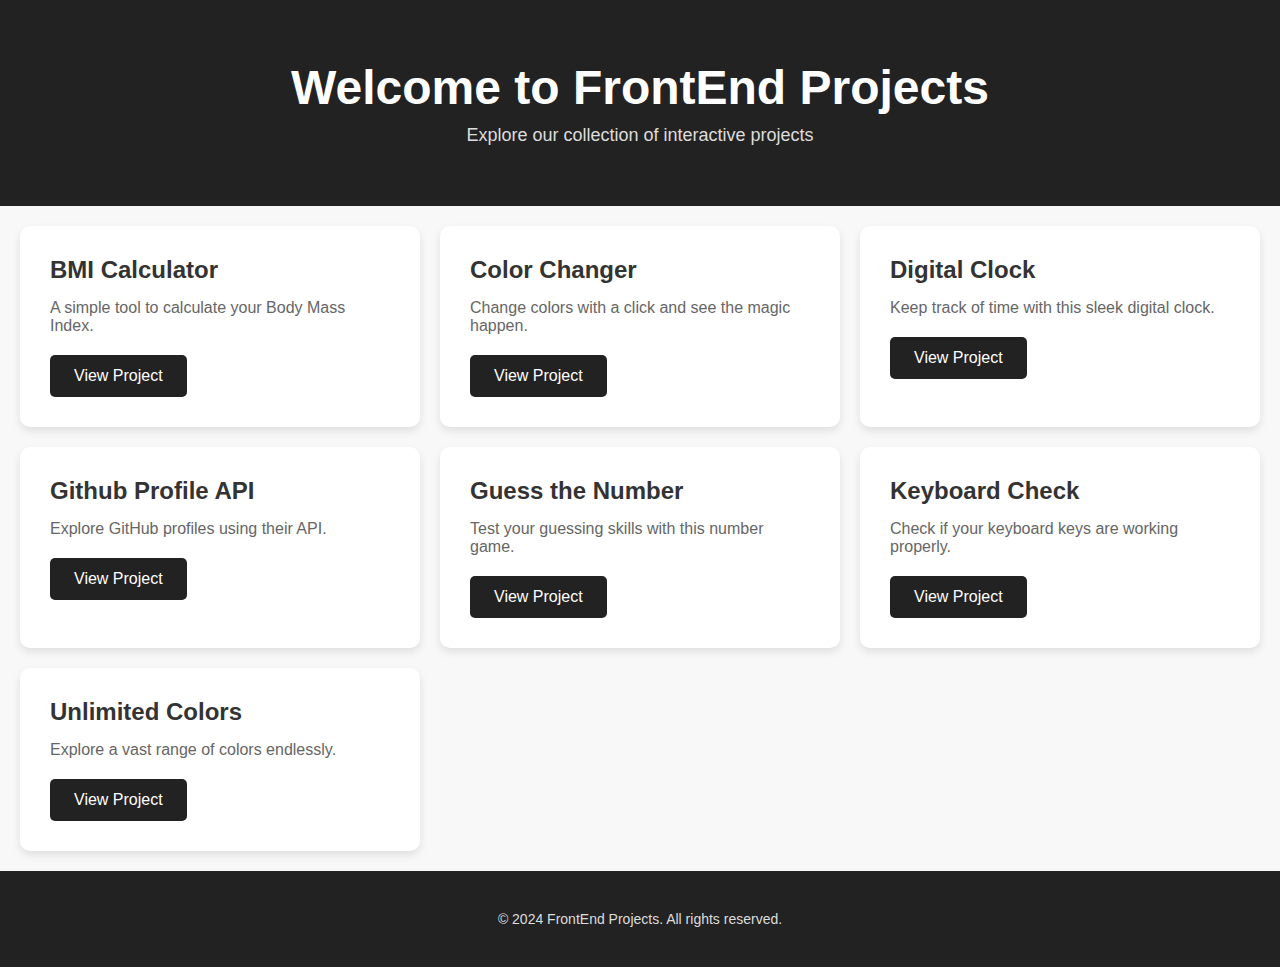
<file: index.html>
<!DOCTYPE html>
<html lang="en">
  <head>
    <meta charset="UTF-8" />
    <meta name="viewport" content="width=device-width, initial-scale=1.0" />
    <title>FrontEnd Projects</title>
    <link rel="stylesheet" href="style.css" />
  </head>
  <body>
    <header>
      <h1>Welcome to FrontEnd Projects</h1>
      <p>Explore our collection of interactive projects</p>
    </header>
    <main>
      <section class="projects">
        <article class="project">
          <h2>BMI Calculator</h2>
          <p>A simple tool to calculate your Body Mass Index.</p>
          <a href="BMI_Calculator/index.html">View Project</a>
        </article>
        <article class="project">
          <h2>Color Changer</h2>
          <p>Change colors with a click and see the magic happen.</p>
          <a href="Color_Changer/index.html">View Project</a>
        </article>
        <article class="project">
          <h2>Digital Clock</h2>
          <p>Keep track of time with this sleek digital clock.</p>
          <a href="Digital_Clock/index.html">View Project</a>
        </article>
        <article class="project">
          <h2>Github Profile API</h2>
          <p>Explore GitHub profiles using their API.</p>
          <a href="Github_Profile_API/index.html">View Project</a>
        </article>
        <article class="project">
          <h2>Guess the Number</h2>
          <p>Test your guessing skills with this number game.</p>
          <a href="Guess_the_Number/index.html">View Project</a>
        </article>
        <article class="project">
          <h2>Keyboard Check</h2>
          <p>Check if your keyboard keys are working properly.</p>
          <a href="Keyboard_Check/index.html">View Project</a>
        </article>
        <article class="project">
          <h2>Unlimited Colors</h2>
          <p>Explore a vast range of colors endlessly.</p>
          <a href="Unlimited_Colors/index.html">View Project</a>
        </article>
      </section>
    </main>
    <footer>
      <p>&copy; 2024 FrontEnd Projects. All rights reserved.</p>
    </footer>

    <script src="script.js"></script>
  </body>
</html>
</file>
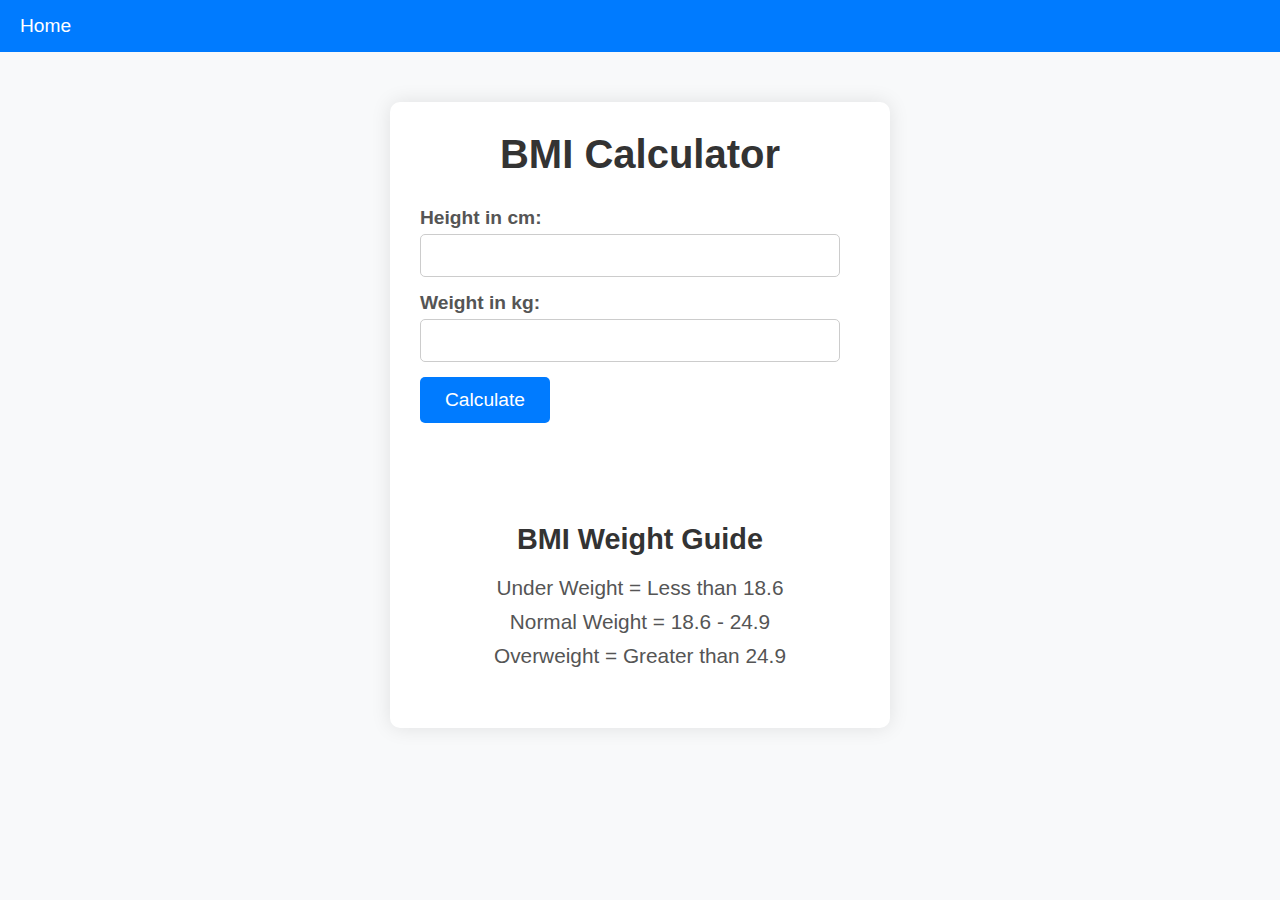
<file: BMI_Calculator/index.html>
<!DOCTYPE html>
<html lang="en">
  <head>
    <meta charset="UTF-8" />
    <meta name="viewport" content="width=device-width, initial-scale=1.0" />
    <title>Document</title>
    <link rel="stylesheet" href="style.css" />
  </head>
  <body>
    <nav>
      <a href="">Home</a>
    </nav>
    <div class="container">
      <h1>BMI Calculator</h1>
      <form>
        <p><label>Height in cm: </label><input type="text" id="height" /></p>
        <p><label>Weight in kg: </label><input type="text" id="weight" /></p>
        <button>Calculate</button>
        <div id="result"></div>
        <div id="weight-guide">
          <h3>BMI Weight Guide</h3>
          <p>Under Weight = Less than 18.6</p>
          <p>Normal Weight = 18.6 - 24.9</p>
          <p>Overweight = Greater than 24.9</p>
        </div>
      </form>
    </div>
    <script src="script.js"></script>
  </body>
</html>
</file>
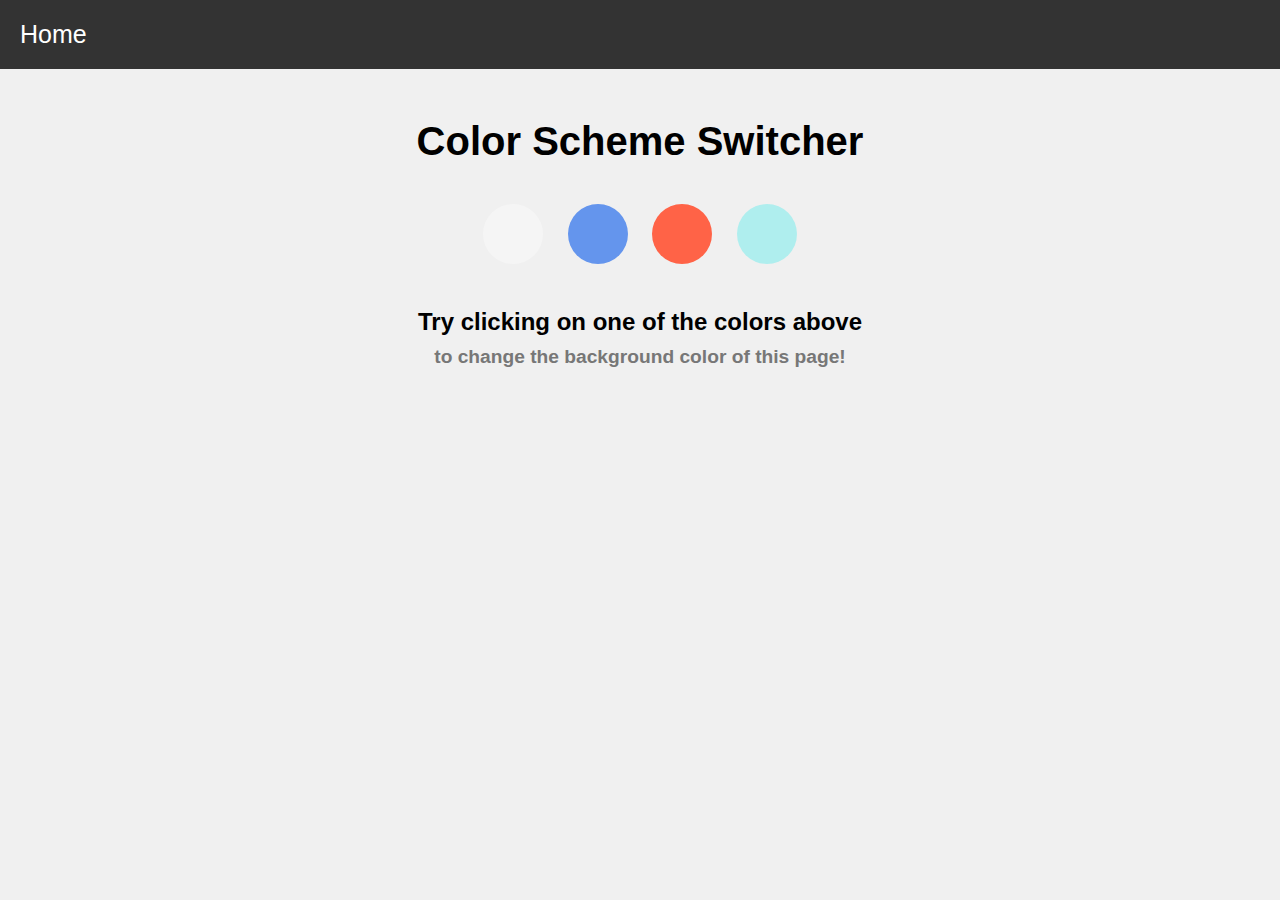
<file: Color_Changer/index.html>
<!DOCTYPE html>
<html lang="en">
  <head>
    <meta charset="UTF-8" />
    <meta name="viewport" content="width=device-width, initial-scale=1.0" />
    <title>Color Changer</title>
    <link rel="stylesheet" href="style.css">
  </head>
  <body>
    <nav><a href="">Home</a></nav>
    <div class="canvas">
      <h1>Color Scheme Switcher</h1>
      <span class="button" id="whitesmoke"></span>
      <span class="button" id="cornflowerblue"></span>
      <span class="button" id="tomato"></span>
      <span class="button" id="paleturquoise"></span>
      <h2>
        Try clicking on one of the colors above
        <span>to change the background color of this page!</span>
      </h2>
    </div>
    <script src="script.js"></script>
  </body>
</html>
</file>
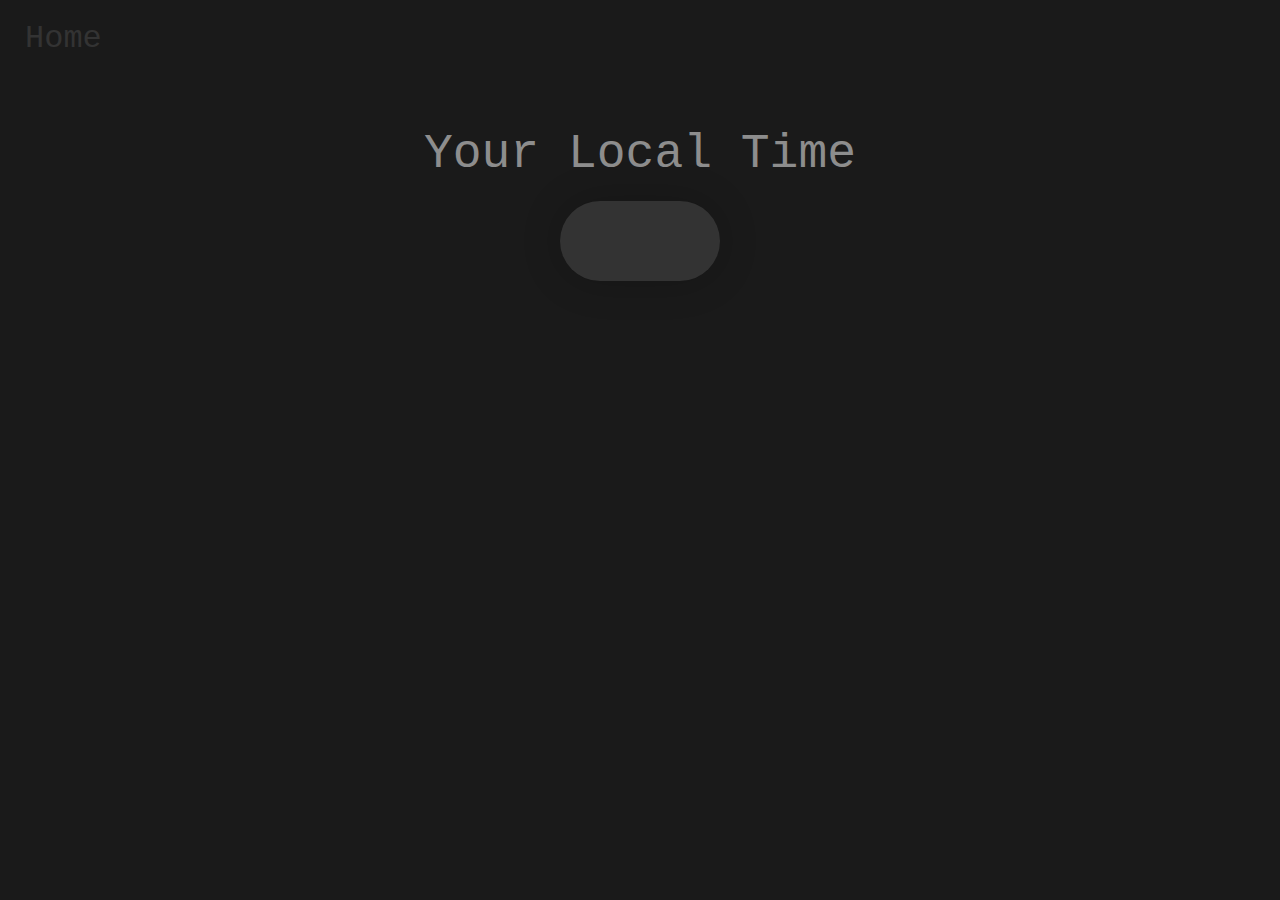
<file: Digital_Clock/index.html>
<!DOCTYPE html>
<html lang="en">
  <head>
    <meta charset="UTF-8" />
    <meta name="viewport" content="width=device-width, initial-scale=1.0" />
    <title>Digital Clock</title>
    <link rel="stylesheet" href="style.css" />
  </head>
  <body>
    <nav>
      <a href="/">Home</a>
    </nav>
    <div class="center">
      <div id="banner"><span>Your Local Time</span></div>
      <div id="clock"></div>
    </div>
    <script src="script.js"></script>
  </body>
</html>
</file>
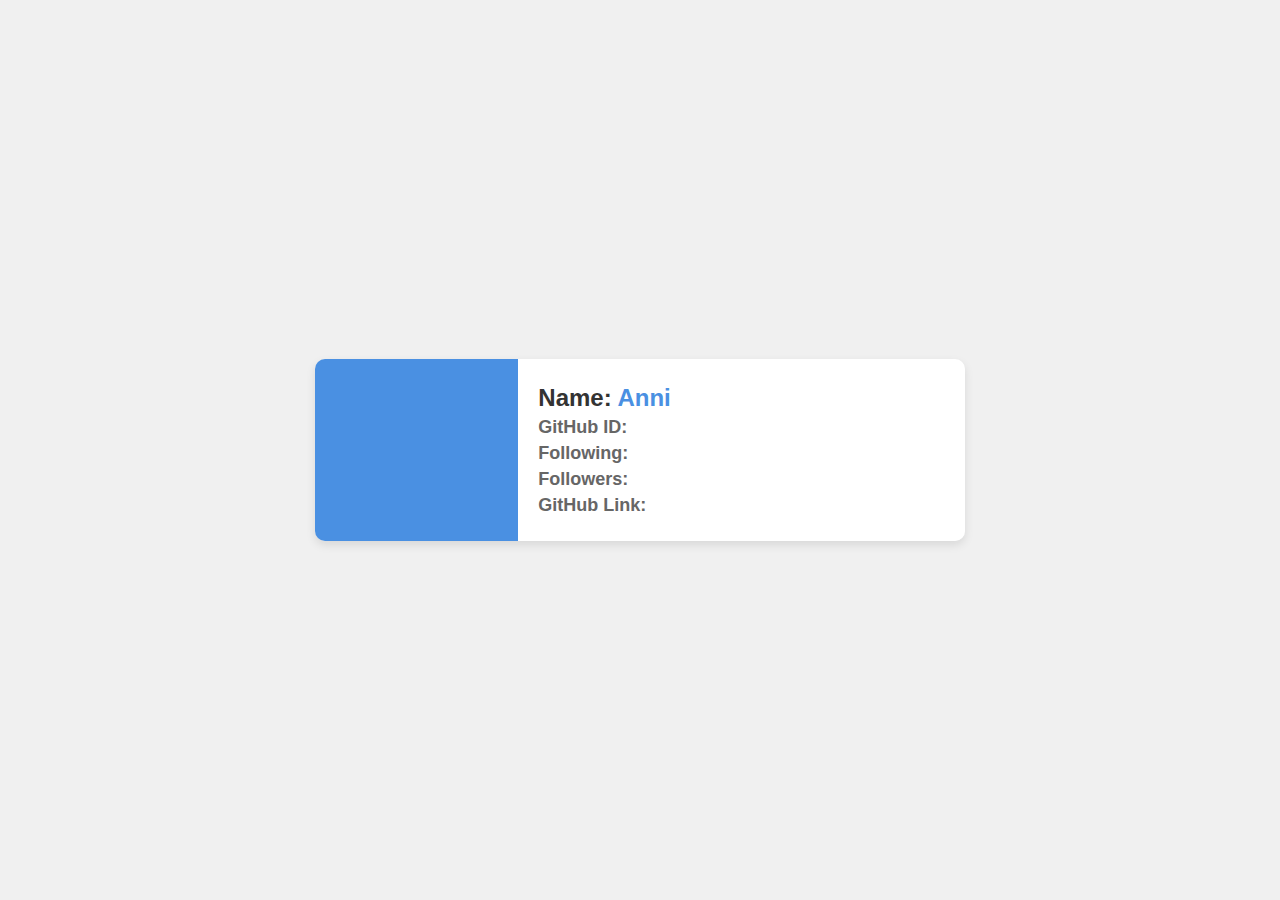
<file: Github_Profile_API/index.html>
<!DOCTYPE html>
<html lang="en">
<head>
    <meta charset="UTF-8">
    <meta name="viewport" content="width=device-width, initial-scale=1.0">
    <title>Guthub Profile</title>
    <link rel="stylesheet" href="style.css">
</head>
<body>
    <div class="card">
        <div class="left">
            <div class="image">
                <a href=""></a>
            </div>
        </div>
        <div class="right">
            <h1>Name: <span id="username">Anni</span></h1>
            <h2>GitHub ID: <span id="login"></span></h2>
            <h2>Following: <span id="following"></span></h2>
            <h2>Followers: <span id="followers"></span></h2>
            <h2>GitHub Link: <span id="html_url"></span></h2>
        </div>
    </div>
    <script src="script.js"></script>
</body>
</html>
</file>
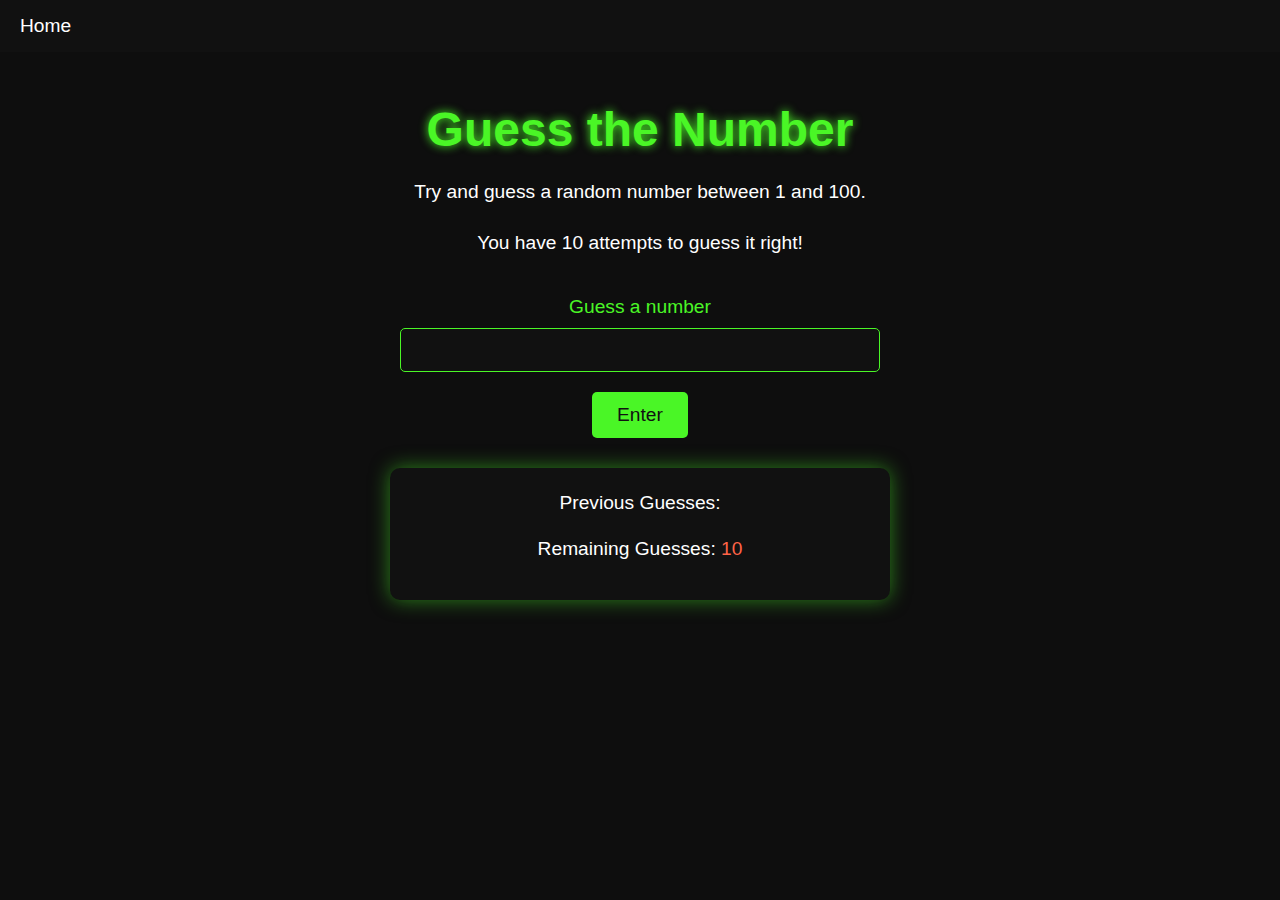
<file: Guess_the_Number/index.html>
<!DOCTYPE html>
<html lang="en">
  <head>
    <meta charset="UTF-8" />
    <meta name="viewport" content="width=device-width, initial-scale=1.0" />
    <title>Guess the Number</title>
    <link rel="stylesheet" href="style.css" />
  </head>
  <body>
    <nav>
      <a href="/">Home</a>
    </nav>
    <div id="wrapper">
      <h1>Guess the Number</h1>
      <p>Try and guess a random number between 1 and 100.</p>
      <p>You have 10 attempts to guess it right!</p>
      <br />
      <form class="form">
        <label for="guessField" id="guess">Guess a number</label>
        <input type="text" id="guessField" class="guessField" />
        <input type="submit" id="subt" value="Enter" class="guessSubmit" />
      </form>
      <div class="resultPass">
        <p>Previous Guesses: <span class="gusses"></span></p>
        <p>Remaining Guesses: <span class="lastResult">10</span></p>
        <p class="lowOrHi"></p>
      </div>
    </div>
    <script src="script.js"></script>
  </body>
</html>
</file>
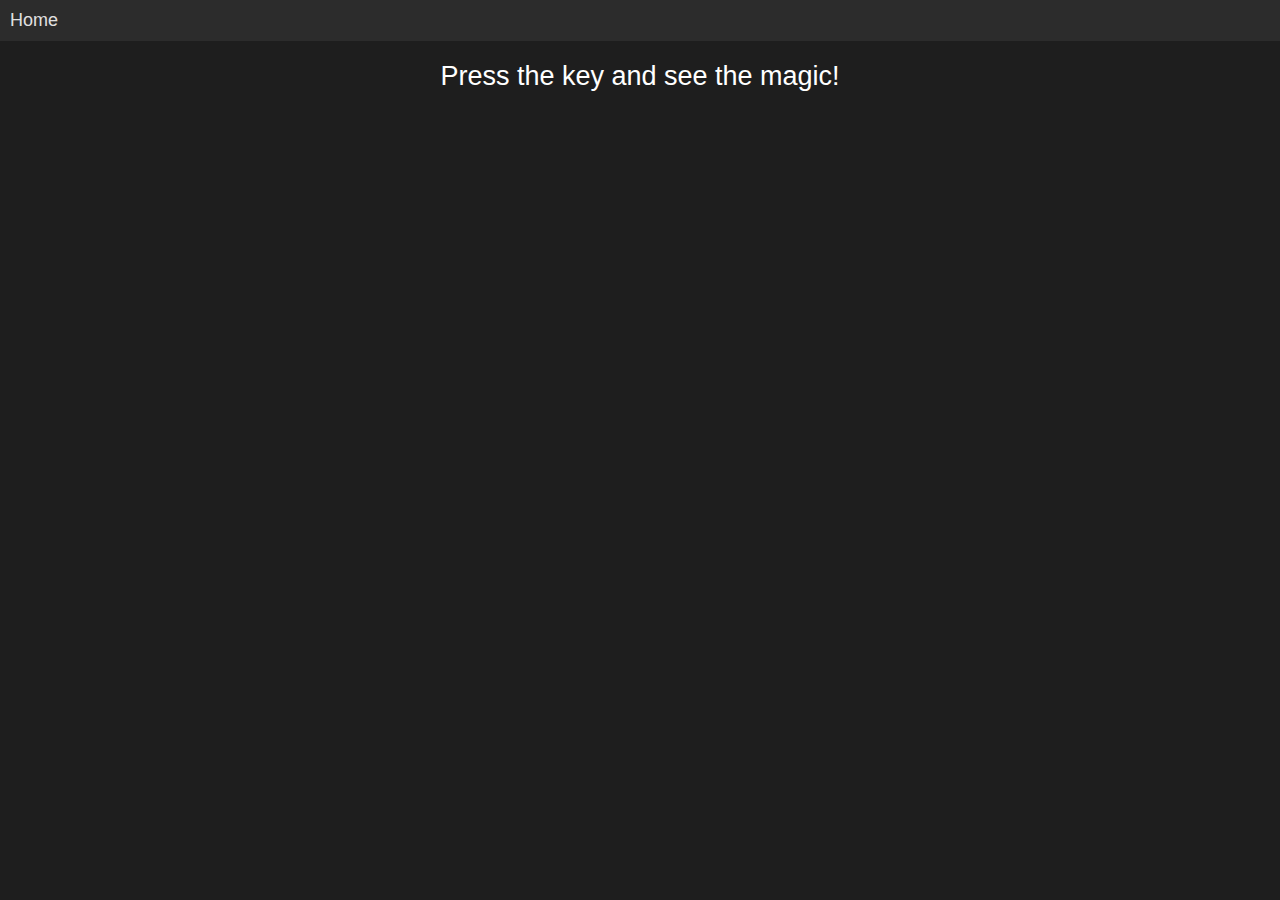
<file: Keyboard_Check/index.html>
<!DOCTYPE html>
<html lang="en">
  <head>
    <meta charset="UTF-8" />
    <meta name="viewport" content="width=device-width, initial-scale=1.0" />
    <title>Unlimited colors</title>
    <link rel="stylesheet" href="style.css" />
  </head>
  <body>
    <nav>
      <a href="/">Home</a>
    </nav>
    <div class="project">
        <div id="insert">
            <div class="key">
                Press the key and see the magic!
            </div>
        </div>
    </div>
    <script src="script.js"></script>
  </body>
</html>
</file>
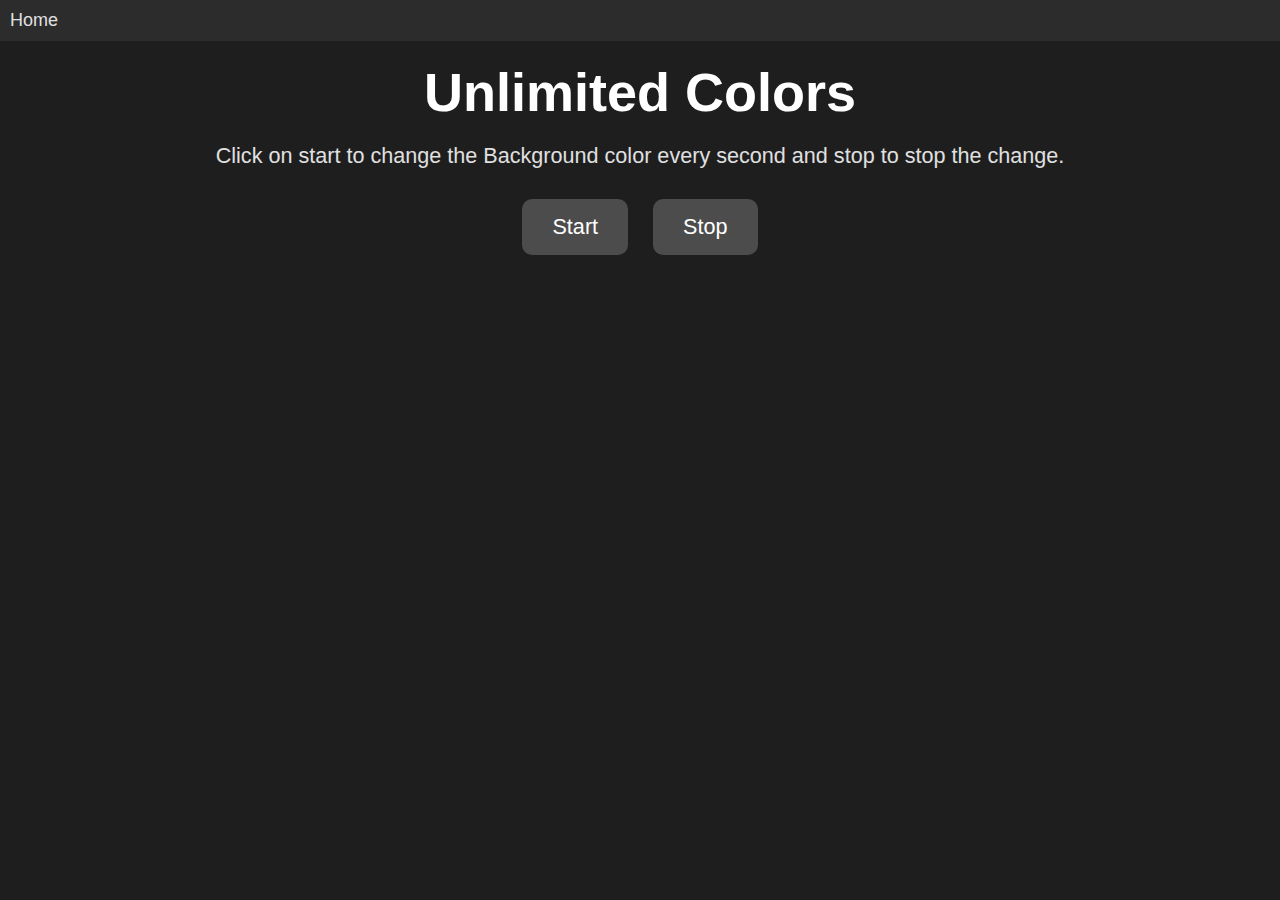
<file: Unlimited_Colors/index.html>
<!DOCTYPE html>
<html lang="en">
  <head>
    <meta charset="UTF-8" />
    <meta name="viewport" content="width=device-width, initial-scale=1.0" />
    <title>Unlimited colors</title>
    <link rel="stylesheet" href="style.css" />
  </head>
  <body>
    <nav>
      <a href="/">Home</a>
    </nav>
    <div id="wrapper">
      <h1>Unlimited Colors</h1>
      <p>Click on start to change the Background color every second and stop to stop the change.</p>
      <button id="start">Start</button>
      <button id="stop">Stop</button>
    </div>
    <script src="script.js"></script>
  </body>
</html>
</file>
<file: Github_Profile_API/style.css>
body {
    font-family: 'Segoe UI', Tahoma, Geneva, Verdana, sans-serif;
    margin: 0;
    padding: 0;
    display: flex;
    justify-content: center;
    align-items: center;
    height: 100vh;
    background-color: #f0f0f0;
}

.card {
    display: flex;
    width: 650px;
    border-radius: 10px;
    box-shadow: 0 4px 10px rgba(0, 0, 0, 0.1);
    overflow: hidden;
}

.left {
    flex: 1;
    background-color: #4a90e2;
    display: flex;
    justify-content: center;
    align-items: center;
}

.image img {
    width: 150px;
    height: 150px;
    border-radius: 50%;
    border: 5px solid #fff;
    box-shadow: 0 0 20px rgba(0, 0, 0, 0.2);
}

.right {
    flex: 2;
    padding: 20px;
    background-color: #fff;
}

h1, h2 {
    margin: 5px 0;
}

h1 {
    color: #333;
    font-size: 24px;
}

h2 {
    color: #666;
    font-size: 18px;
}

span {
    color: #4a90e2;
    font-weight: bold;
}
a {
    color: #4a90e2;
    text-decoration: none;
    transition: color 0.3s ease;
}

a:hover {
    color: #357db5;
}
</file>
<file: style.css>
/* Resetting default margin and padding */
* {
    margin: 0;
    padding: 0;
    box-sizing: border-box;
}

/* Body styles */
body {
    font-family: Arial, sans-serif;
    background-color: #f8f8f8;
    color: #333;
}

/* Header styles */
header {
    text-align: center;
    padding: 60px 0;
    background-color: #222;
    color: #fff;
}

header h1 {
    font-size: 48px;
    margin-bottom: 10px;
}

header p {
    font-size: 18px;
    color: #ddd;
}

/* Main styles */
main {
    padding: 20px;
}

/* Projects section styles */
.projects {
    display: grid;
    grid-template-columns: repeat(auto-fit, minmax(300px, 1fr));
    gap: 20px;
}

/* Project article styles */
.project {
    background-color: #fff;
    border-radius: 10px;
    padding: 30px;
    box-shadow: 0 4px 8px rgba(0, 0, 0, 0.1);
    transition: transform 0.3s ease;
}

.project:hover {
    transform: translateY(-5px);
}

.project h2 {
    font-size: 24px;
    margin-bottom: 15px;
    color: #333;
}

.project p {
    font-size: 16px;
    margin-bottom: 20px;
    color: #666;
}

.project a {
    display: inline-block;
    padding: 12px 24px;
    background-color: #222;
    color: #fff;
    text-decoration: none;
    border-radius: 5px;
    transition: background-color 0.3s ease;
}

.project a:hover {
    background-color: #333;
}

/* Footer styles */
footer {
    text-align: center;
    padding: 40px 0;
    background-color: #222;
    color: #fff;
}

footer p {
    font-size: 14px;
    color: #ddd;
}
</file>
<file: BMI_Calculator/style.css>
/* Reset default styles */
* {
    margin: 0;
    padding: 0;
    box-sizing: border-box;
  }
  
  body {
    font-family: Arial, sans-serif;
    background-color: #f8f9fa;
  }
  
  nav {
    background-color: #007bff;
    padding: 15px 20px;
  }
  
  nav a {
    color: white;
    text-decoration: none;
    font-size: 1.2em;
  }
  
  .container {
    max-width: 500px;
    margin: 50px auto;
    padding: 30px;
    background-color: #fff;
    border-radius: 10px;
    box-shadow: 0 0 20px rgba(0, 0, 0, 0.1);
  }
  
  h1 {
    font-size: 2.5em;
    margin-bottom: 30px;
    text-align: center;
    color: #333;
  }
  
  form {
    margin-bottom: 30px;
  }
  
  label {
    font-weight: bold;
    font-size: 1.2em;
    color: #555;
  }
  
  input[type="text"] {
    width: calc(100% - 20px);
    padding: 10px;
    margin: 5px 0 15px;
    border: 1px solid #ccc;
    border-radius: 5px;
    font-size: 1.1em;
  }
  
  button {
    background-color: #007bff;
    color: #fff;
    border: none;
    padding: 12px 25px;
    font-size: 1.2em;
    border-radius: 5px;
    cursor: pointer;
    transition: background-color 0.3s ease;
  }
  
  button:hover {
    background-color: #0056b3;
  }
  
  #result {
    margin-top: 30px;
    font-size: 1.3em;
    text-align: center;
    padding: 10px;
    border-radius: 5px;
    color: #007bff;
  }
  
  
  #weight-guide {
    margin-top: 50px;
  }
  
  #weight-guide h3 {
    font-size: 1.8em;
    margin-bottom: 20px;
    color: #333;
    text-align: center;
  }
  
  #weight-guide p {
    font-size: 1.3em;
    margin-bottom: 10px;
    color: #555;
    text-align: center;
  }
</file>
<file: Color_Changer/style.css>
/* Reset default styles */
* {
  margin: 0;
  padding: 0;
  box-sizing: border-box;
}

body {
  font-family: Arial, sans-serif;
  background-color: #f0f0f0;
}

nav {
  background-color: #333;
  padding: 20px;
}

nav a {
  color: white;
  text-decoration: none;
  font-size: 25px;
}

nav a:hover {
    color: #ddd; /* Change text color on hover */
  }

.canvas {
  max-width: 600px;
  margin: 50px auto;
  text-align: center;
}

h1 {
  margin-bottom: 30px;
  font-size: 2.5em;
}

.button {
  display: inline-block;
  width: 60px;
  height: 60px;
  margin: 10px;
  border-radius: 50%;
  cursor: pointer;
  transition: transform 0.3s ease; /* Smooth transition for scale change */
}
.button:hover {
  transform: scale(1.1); /* Scale up on hover */
}
#whitesmoke {
  background-color: whitesmoke;
}

#cornflowerblue {
  background-color: cornflowerblue;
}

#tomato {
  background-color: tomato;
}

#paleturquoise{
  background-color: paleturquoise;
}

h2 {
  font-size: 1.5em;
  margin-top: 30px;
}

h2 span {
  display: block;
  margin-top: 10px;
  font-size: 0.8em;
  color: #777;
}
</file>
<file: Digital_Clock/style.css>
/* Reset default styles */
* {
  margin: 0;
  padding: 0;
  box-sizing: border-box;
}

body {
  font-family: "Courier New", Courier, monospace;
  background-color: #1a1a1a; /* Dark background color */
  color: #f0f0f0; /* Light text color */
}

nav {
  padding: 20px 25px;
}

nav a {
  color: #333;
  text-decoration: none;
  font-size: 2em;
}

.center {
  text-align: center;
  margin-top: 50px;
}

#banner {
  font-size: 3em;
  margin-bottom: 20px;
  color: #8d8d8d; /* Light gray color for the banner text */
}

#clock {
  font-size: 10em; /* Larger font size */
  color: #f0f0f0; /* Light text color */
  background-color: #333; /* Dark background color */
  padding: 40px 80px; /* Increased padding */
  border-radius: 40px; /* Increased border-radius */
  box-shadow: 0 0 40px rgba(0, 0, 0, 0.2); /* Increased box shadow */
  display: inline-block;
  text-align: center;
  letter-spacing: 8px; /* Increased letter-spacing */
  text-shadow: 4px 4px 8px rgba(0, 0, 0, 0.3); /* Increased text-shadow */
  position: relative;
}
</file>
<file: Guess_the_Number/style.css>
/* Reset default styles */
* {
  margin: 0;
  padding: 0;
  box-sizing: border-box;
}

body {
  font-family: "Arial", sans-serif;
  background-color: #0e0e0e; /* Dark background color */
  color: #fff; /* Light text color */
}

nav {
  background-color: #111;
  padding: 15px 20px;
}

nav a {
  color: #fff;
  text-decoration: none;
  font-size: 1.2em;
}

#wrapper {
  max-width: 500px;
  margin: 50px auto;
  text-align: center;
}

h1 {
  font-size: 3em;
  margin-bottom: 20px;
  color: #4af626; /* Neon green color */
  text-shadow: 0 0 10px #4af626; /* Neon green glow */
}

p {
  font-size: 1.2em;
  margin-bottom: 20px;
  line-height: 1.6;
}

.form {
  margin-bottom: 30px;
}

label {
  display: block;
  font-size: 1.2em;
  margin-bottom: 10px;
  color: #4af626; /* Neon green color */
}

.guessField {
  width: calc(100% - 20px);
  padding: 10px;
  margin-bottom: 20px;
  border: 1px solid #4af626; /* Neon green border */
  border-radius: 5px;
  font-size: 1.2em;
  color: #fff;
  background-color: #111;
}

.guessSubmit, button{
  background-color: #4af626; /* Neon green color */
  color: #111; /* Dark background color */
  border: none;
  padding: 12px 25px;
  font-size: 1.2em;
  border-radius: 5px;
  cursor: pointer;
  transition: background-color 0.3s ease;
}

.guessSubmit:hover , button:hover{
  background-color: #2a982a; /* Darker shade of neon green */
}

.resultPass {
  background-color: #111;
  padding: 20px;
  border-radius: 10px;
  box-shadow: 0 0 20px rgba(74, 246, 38, 0.5); /* Neon green glow */
}

.resultPass p {
  font-size: 1.2em;
  margin-bottom: 15px;
}

.guesses {
  color: #4af626; /* Neon green color */
}

.lastResult {
  color: #ff6347; /* Tomato red color for remaining guesses */
}

.lowOrHi {
  font-size: 1.2em;
  color: #4af626; /* Neon green color */
}
</file>
<file: Keyboard_Check/style.css>
/* Reset default browser styles */
body, h1, p, nav, button, table, th, td {
    margin: 0;
    padding: 0;
    box-sizing: border-box;
  }
  
  body {
    font-family: 'Arial', sans-serif;
    background-color: #1e1e1e;
    color: #e0e0e0;
    font-size: 18px;
  }
  
  nav {
    background-color: #2c2c2c;
    padding: 10px;
  }
  
  nav a {
    color: #e0e0e0;
    text-decoration: none;
  }
  
  .project {
    text-align: center;
    padding: 20px;
  }
  
  .key {
    font-size: 1.5em;
    margin-bottom: 20px;
    color: #ffffff;
  }
  
  .color {
    margin-top: 30px;
  }
  
  table {
    width: 100%;
    border-collapse: collapse;
  }
  
  th, td {
    padding: 8px;
    border-bottom: 1px solid #555;
  }
  
  th {
    background-color: #333;
    color: #fff;
    text-align: left;
  }
  
  tr:nth-child(even) {
    background-color: #444;
  }
  
  tr:hover {
    background-color: #555;
  }
  
  tr:last-child {
    border-bottom: 2px solid #333;
  }
</file>
<file: Unlimited_Colors/style.css>
/* Reset default browser styles */
body, h1, p, nav, button {
  margin: 0;
  padding: 0;
  box-sizing: border-box;
}

body {
  font-family: 'Arial', sans-serif;
  background-color: #1e1e1e;
  color: #e0e0e0;
  font-size: 18px;
}

nav {
  background-color: #2c2c2c;
  padding: 10px;
}

nav a {
  color: #e0e0e0;
  text-decoration: none;
}

#wrapper {
  text-align: center;
  padding: 20px;
}

h1 {
  font-size: 3em;
  margin-bottom: 20px;
  color: #ffffff;
}

p {
  font-size: 1.2em;
  margin-bottom: 30px;
}

button {
  background-color: #4c4c4c;
  color: #ffffff;
  border: none;
  padding: 15px 30px;
  cursor: pointer;
  margin: 0 10px;
  border-radius: 10px;
  font-size: 1.2em;
  transition: background-color 0.3s ease;
}

button:hover {
  background-color: #333333;
}

/* Adjust text color based on background brightness */
body.light-text {
  color: #333333;
}

body.dark-text {
  color: #e0e0e0;
}
</file>
